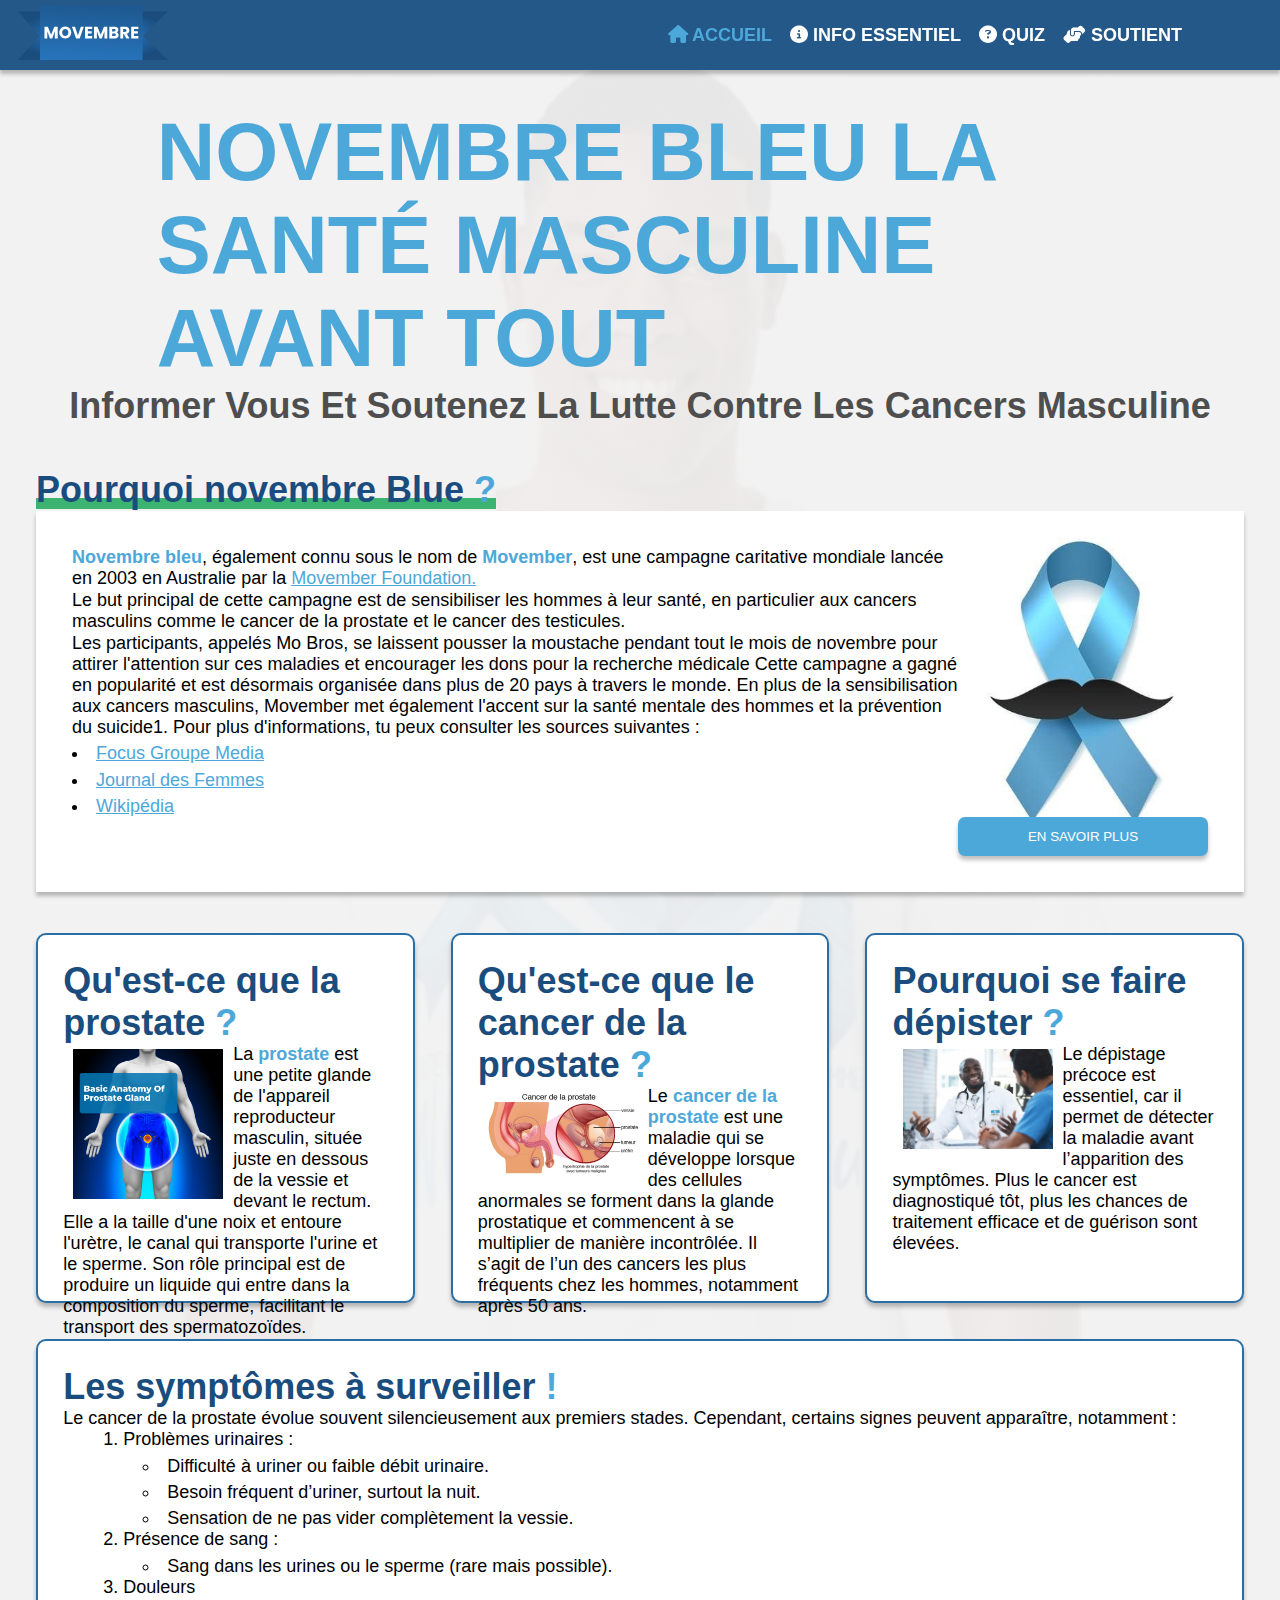
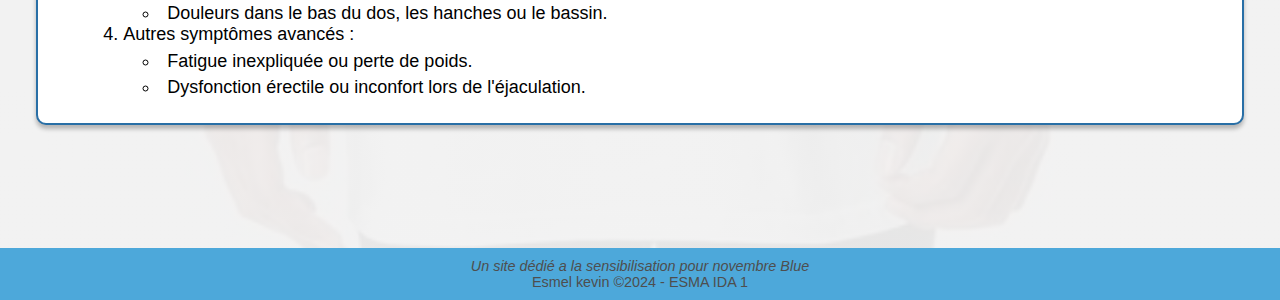
<file: index.html>
<!DOCTYPE html>
<html lang="fr">
<head>
    <meta charset="UTF-8">
    <meta name="viewport" content="width=device-width, initial-scale=1.0">
    <meta name="auto" content="Esmel kevin ">
    <link rel="stylesheet" href="scss/main.css">
    <link rel="shortcut icon" href="img/icon.svg" type="image/x-icon">
    <link rel="stylesheet" href="https://cdnjs.cloudflare.com/ajax/libs/font-awesome/6.5.0/css/all.min.css">

    <title>Movenbre</title>
</head>
<body>



    <header>
        <div class="logo">
            <a href="index.html"><img src="img/movembre logo.svg" alt="logo de movembre" title="logo de Movenbre" ></a>
        </div>

        <div class="sidbar">
            <!-- bouton pour ouvrir la sidebar -->
            <button id="menu-btn" onclick="toggleSidebar()">
              <img src="img/menu icon.png" alt="menu">
            </button>
          
            <!-- Sidebar -->
            <div class="sidebar" id="sideBar">
              <!-- bouton pour fermer la sidebar -->
              <button id="close-btn" onclick="toggleSidebar()">
                <img src="img/close icon.svg" alt="fermer le menu">
              </button>
              <a href="index.html" class="sidebar-links active">
                <i class="fas fa-home"></i> Accueil
              </a>
              <a href="info.html" class="sidebar-links">
                <i class="fas fa-info-circle"></i> Info Essentiel
              </a>
              <a href="quiz.html" class="sidebar-links">
                <i class="fas fa-question-circle"></i> Quiz
              </a>
              <a href="soutient.html" class="sidebar-links ">
                <i class="fas fa-hands-helping"></i> Soutient
              </a>
            </div>
          </div>
          
    </header>

    <main>
        <!-- titire et sous titre -->
        <div class="title">
        <h1 class="acceuiltilte">Novembre bleu</h1>
            <h2 class="none">la santé masculine avant tout</h2>
            <h3 class="sous-titre ">Informer vous et soutenez la lutte contre les cancers masculine</h3>
        </div>
        <!-- section presentation -->
         <div class="carte-presentation">
            <h3>Pourquoi novembre Blue <span>?</span></h3>
        <div class="carte-content">
            
            <p>
                <!-- TODO ajouter le lien de movembre fondation -->
                <span>Novembre bleu</span>, également connu sous le nom de <span>Movember</span>, est une campagne caritative mondiale lancée en 2003 en Australie par la <a href="https://ex.movember.com/fr/" target=”_blank”>Movember Foundation.</a>
            </p>
            <p>
                Le but principal de cette campagne est de sensibiliser les hommes à leur santé, en particulier aux cancers masculins comme le cancer de la prostate et le cancer des testicules.
            </p>
            <p>
                Les participants, appelés Mo Bros, se laissent pousser la moustache pendant tout le mois de novembre pour attirer l'attention sur ces maladies et encourager les dons pour la recherche médicale 
                    
                    Cette campagne a gagné en popularité et est désormais organisée dans plus de 20 pays à travers le monde. En plus de la sensibilisation aux cancers masculins, Movember met également l'accent sur la santé mentale des hommes et la prévention du suicide1.

                    Pour plus d'informations, tu peux consulter les sources suivantes :

                    <ul>
                        <li>
                            <a href="https://www.focusgroupemedia.com/novembre-bleu-origines-et-objectifs-focus-vous-dit-tout/?form=MG0AV3" target=”_blank”>
                            Focus Groupe Media
            
                                
                        </li>
                        <li>
                        </a>
                        <a href="https://sante.journaldesfemmes.fr/fiches-sante-du-quotidien/1706170-movember-2024-date-challenge-moustache-c-est-quoi/?form=MG0AV3" target=”_blank”>
                        Journal des Femmes
    
                       
                        </li>
                        <li>
                        </a>
                        <a href="https://fr.wikipedia.org/wiki/Movember?form=MG0AV3" target=”_blank”>
                        Wikipédia
                        </a>
                        </li>
                    </ul>
            </p>
            <a href="info.html"><button>EN SAVOIR PLUS</button></a>
            <img src="img/nov.jpeg" alt="novembre blue image" class="nov" style="display: none;">
        </div>
         </div>

            <div class="prostateCancer">
                <div class="concerCarte">
                    <div class="carte-presentation">
                        <h3>Qu'est-ce que la prostate <span>?</span></h3>
                <img class="img"src="img/prostat.png" alt="">

                    </div> 
                    <div class="carte-content">
                        
                        <p>
                            <!-- TODO ajouter le lien de movembre fondation -->
                            La <span>prostate</span> est une petite glande de l'appareil reproducteur masculin, située juste en dessous de la vessie et devant le rectum. Elle a la taille d'une noix et entoure l'urètre, le canal qui transporte l'urine et le sperme. Son rôle principal est de produire un liquide qui entre dans la composition du sperme, facilitant le transport des spermatozoïdes.
                        </p>
                    </div>
                </div>
               <div class="concerCarte">
                <div class="carte-presentation">
                    <h3>Qu'est-ce que le cancer de la prostate <span>?</span></h3>
                    <img class="img"src="img/prostat.jpg" alt="">
                </div> 
                <div class="carte-content">
                    
                    <p>
                        <!-- TODO ajouter le lien de movembre fondation -->
                        Le <span> cancer de la prostate</span> est une maladie qui se développe lorsque des cellules anormales se forment dans la glande prostatique et commencent à se multiplier de manière incontrôlée. Il s’agit de l’un des cancers les plus fréquents chez les hommes, notamment après 50 ans.
                    </p>
                </div>
               </div>
                <div class="concerCarte paticular">
                    <div class="carte-presentation">
                        <h3>Les symptômes à surveiller <span>!</span></h3>
                        <img class="alone"src="img/pas pissé.jpeg" alt="">
                    </div> 
                    <div class="carte-content">
                        
                        <p>
                            <!-- TODO ajouter le lien de movembre fondation -->
                            Le cancer de la prostate évolue souvent silencieusement aux premiers stades. Cependant, certains signes peuvent apparaître, notamment :
    
                            <ol>
                                <li>Problèmes urinaires :
                                    <ul>
                                        <li>Difficulté à uriner ou faible débit urinaire.
                                        </li>
                                        <li>Besoin fréquent d’uriner, surtout la nuit.
                                        </li>
                                        <li>Sensation de ne pas vider complètement la vessie.
                                        </li>
                                    </ul>
                                </li>
                                <li>Présence de sang :
                                    <ul>
                                        <li>Sang dans les urines ou le sperme (rare mais possible).
                                        </li>
                                    </ul>
                                </li>
                                <li>Douleurs 
                                    <ul>
                                        <li>Douleurs dans le bas du dos, les hanches ou le bassin.
                                        </li>
                                    </ul>
                                </li>
                                <li>Autres symptômes avancés :
                                    <ul>
                                        <li>Fatigue inexpliquée ou perte de poids.
                                        </li>
                                        <li>Dysfonction érectile ou inconfort lors de l'éjaculation.
                                        </li>
                                    </ul>
                                </li>
                                
                            </ol>
                        </p>
                    </div>
                </div>
                <div class="concerCarte">
                    <div class="carte-presentation">
                        <h3>Pourquoi se faire dépister 
                            <span>?</span></h3>
                            <img class="img" src="img/medecin.jpg" alt="">
                    </div> 
                    <div class="carte-content">
                        
                        <p>
                            Le dépistage précoce est essentiel, car il permet de détecter la maladie avant l’apparition des symptômes. Plus le cancer est diagnostiqué tôt, plus les chances de traitement efficace et de guérison sont élevées.
                        </p>
                    </div>
                </div>
            </div>

    </main>

    <footer>
        <p>
            <i>
                Un site dédié a la sensibilisation pour novembre Blue
            </i>
        </p>
        <p>
            Esmel kevin &copy;2024 - ESMA IDA 1
        </p>
    </footer>
<script src="script.js"></script>
</body>
</html>
</file>
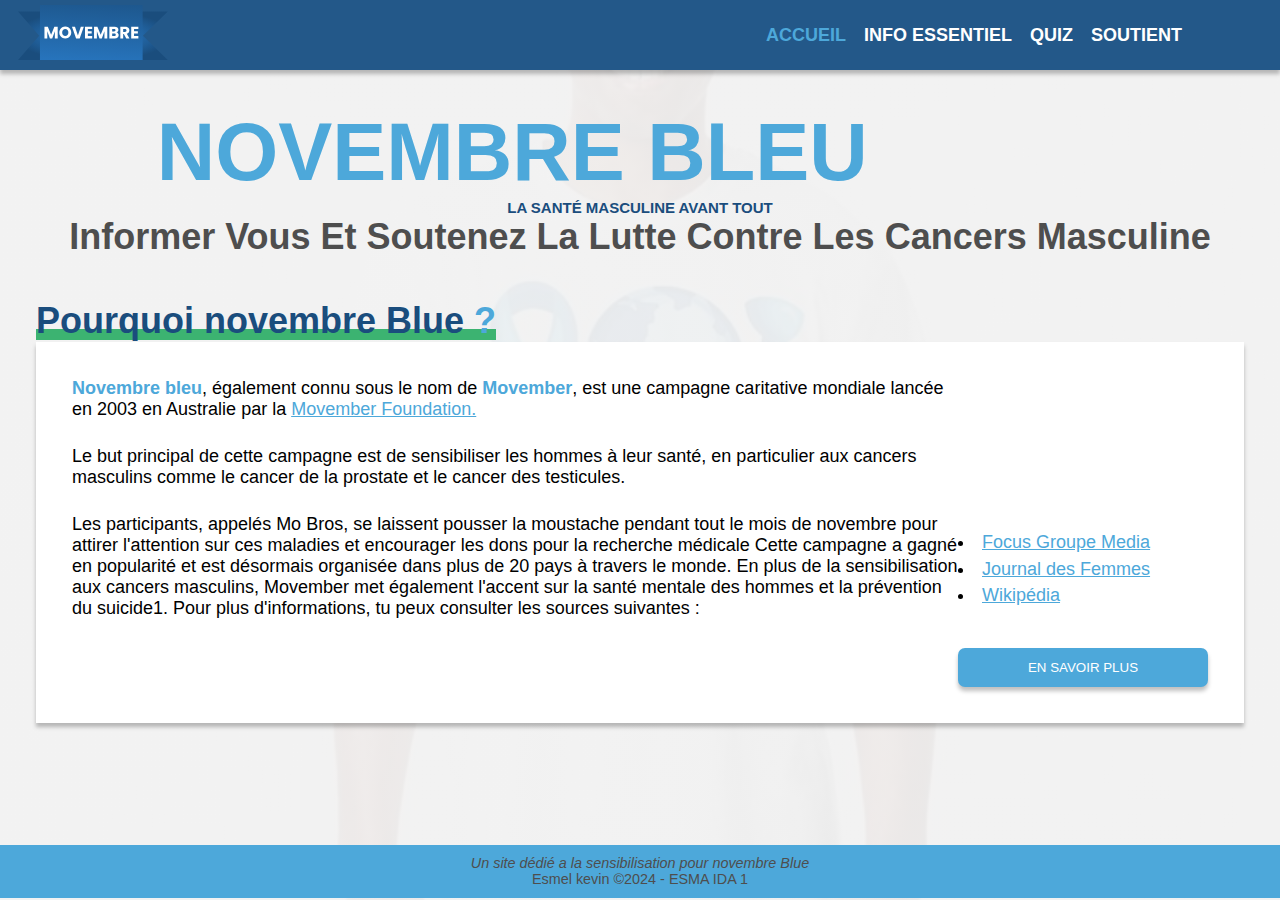
<file: Acceuil.html>
<!DOCTYPE html>
<html lang="fr">
<head>
    <meta charset="UTF-8">
    <meta name="viewport" content="width=device-width, initial-scale=1.0">
    <meta name="auto" content="Esmel kevin ">
    <link rel="stylesheet" href="scss/main.css">
    <link rel="shortcut icon" href="img/icon.svg" type="image/x-icon">
    <title>Movenbre</title>
</head>
<body>
    <header>
        <div class="logo">
            <a href="Acceuil.html"><img src="img/movembre logo.svg" alt="logo de movembre" title="logo de Movenbre" ></a>
        </div>

        <div class="sidbar">
            <!-- bouton pour ouvrir la sidebar -->
             <button id="menu-btn" onclick="toggleSidebar()"><img src="img/menu icon.png" alt="menu"></button>
             <!-- Sidebar -->
              <div class="sidebar" id="sideBar">
                <!-- bouton pour fermer la sidebar -->
                 <button id="close-btn" onclick="toggleSidebar()"><img src="img/close icon.svg" alt="fermer le menu"></button>
                 <a href="Acceuil.html" class="sidebar-links active" >accueil</a>
                 <a href="info.html" class="sidebar-links">info essentiel</a>
                 <a href="quiz.html" class="sidebar-links">quiz</a>
                 <a href="soutient.html" class="sidebar-links">soutient</a>

              </div>
        </div>
    </header>

    <main>
        <!-- titire et sous titre -->
        <div class="title">
        <h1>Novembre bleu</h1>
            <h2>la santé masculine avant tout</h2>
            <h3>Informer vous et soutenez la lutte contre les cancers masculine</h3>
        </div>
        <!-- section presentation -->
         <div class="carte-presentation">
            <h3>Pourquoi novembre Blue <span>?</span></h3>
        <div class="carte-content">
            <p>
                <!-- TODO ajouter le lien de movembre fondation -->
                <span>Novembre bleu</span>, également connu sous le nom de <span>Movember</span>, est une campagne caritative mondiale lancée en 2003 en Australie par la <a href="https://ex.movember.com/fr/" target=”_blank”>Movember Foundation.</a>
            </p>
            <p>
                Le but principal de cette campagne est de sensibiliser les hommes à leur santé, en particulier aux cancers masculins comme le cancer de la prostate et le cancer des testicules.
            </p>
            <p>
                Les participants, appelés Mo Bros, se laissent pousser la moustache pendant tout le mois de novembre pour attirer l'attention sur ces maladies et encourager les dons pour la recherche médicale 
                    
                    Cette campagne a gagné en popularité et est désormais organisée dans plus de 20 pays à travers le monde. En plus de la sensibilisation aux cancers masculins, Movember met également l'accent sur la santé mentale des hommes et la prévention du suicide1.

                    Pour plus d'informations, tu peux consulter les sources suivantes :

                    <ul>
                        <li>
                            <a href="https://www.focusgroupemedia.com/novembre-bleu-origines-et-objectifs-focus-vous-dit-tout/?form=MG0AV3" target=”_blank”>
                            Focus Groupe Media
            
                                
                        </li>
                        <li>
                        </a>
                        <a href="https://sante.journaldesfemmes.fr/fiches-sante-du-quotidien/1706170-movember-2024-date-challenge-moustache-c-est-quoi/?form=MG0AV3" target=”_blank”>
                        Journal des Femmes
    
                       
                        </li>
                        <li>
                        </a>
                        <a href="https://fr.wikipedia.org/wiki/Movember?form=MG0AV3" target=”_blank”>
                        Wikipédia
                        </a>
                        </li>
                    </ul>
            </p>
            <a href="info.html"><button>EN SAVOIR PLUS</button></a>
        </div>
         </div>

    </main>

    <footer>
        <p>
            <i>
                Un site dédié a la sensibilisation pour novembre Blue
            </i>
        </p>
        <p>
            Esmel kevin &copy;2024 - ESMA IDA 1
        </p>
    </footer>
<script src="script.js"></script>
</body>
</html>
</file>
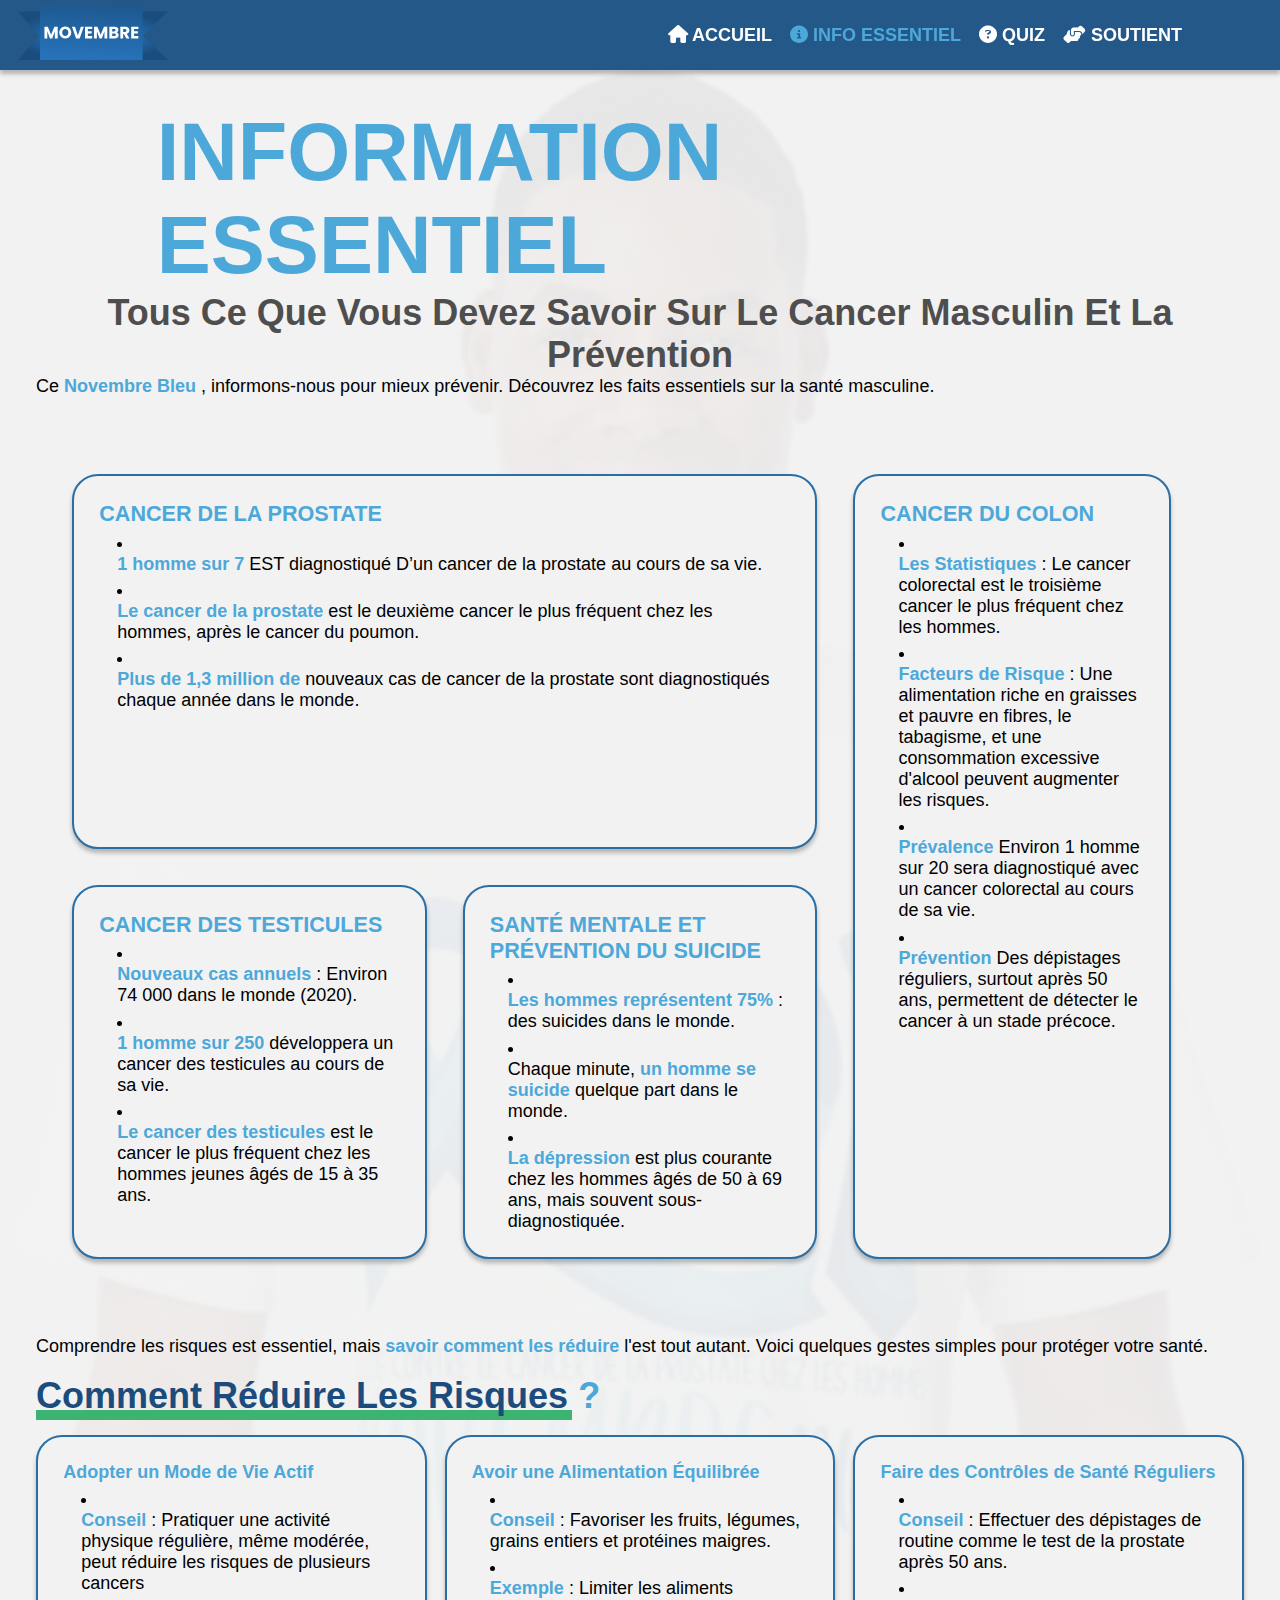
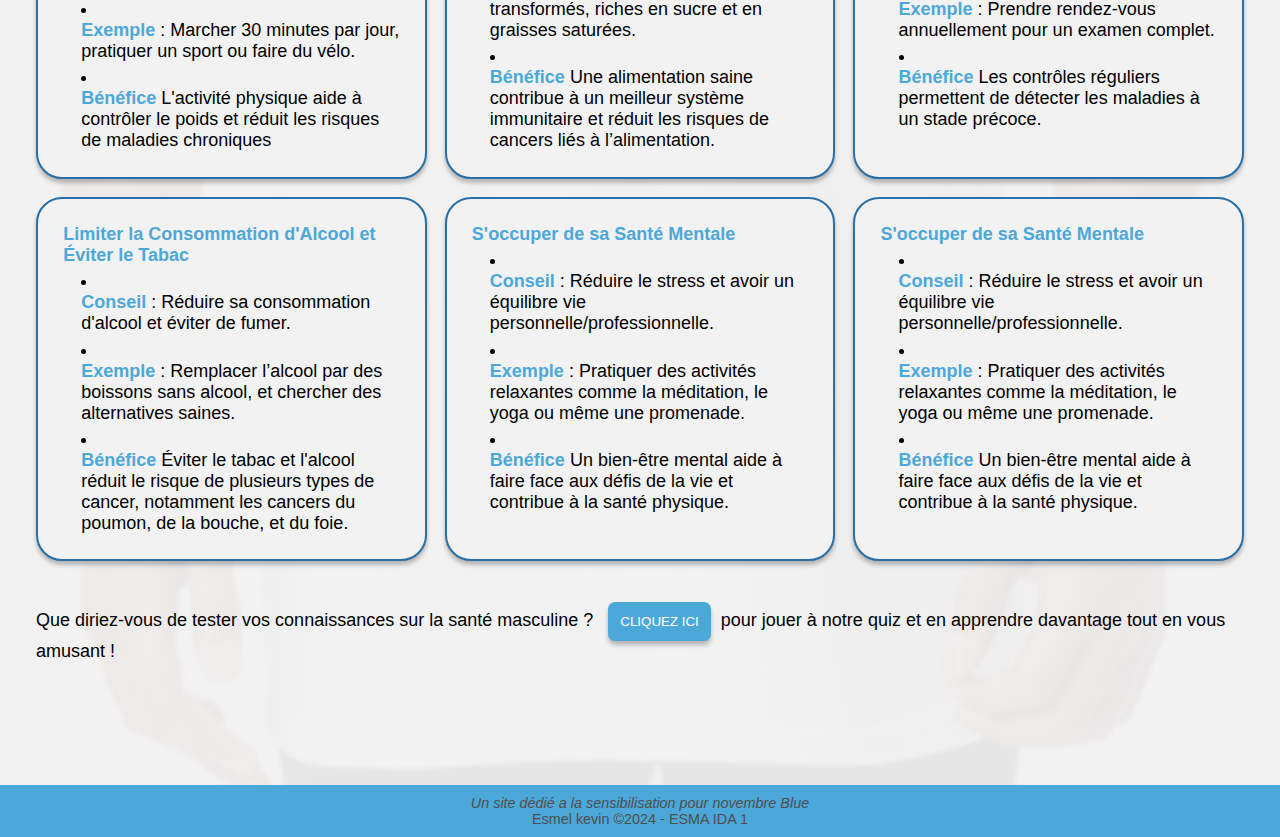
<file: info.html>
<!DOCTYPE html>
<html lang="fr">
<head>
    <meta charset="UTF-8">
    <meta name="viewport" content="width=device-width, initial-scale=1.0">
    <meta name="auto" content="Esmel kevin ">
    <link rel="stylesheet" href="scss/main.css">
    <link rel="shortcut icon" href="img/icon.svg" type="image/x-icon">
    <link rel="stylesheet" href="https://cdnjs.cloudflare.com/ajax/libs/font-awesome/6.5.0/css/all.min.css">

    <title>Movenbre</title>
</head>
<body>
    <header>
        <div class="logo">
            <a href="index.html"><img src="img/movembre logo.svg" alt="logo de movembre" title="logo de Movenbre" ></a>
        </div>

        <div class="sidbar">
            <!-- bouton pour ouvrir la sidebar -->
            <button id="menu-btn" onclick="toggleSidebar()">
              <img src="img/menu icon.png" alt="menu">
            </button>
          
            <!-- Sidebar -->
            <div class="sidebar" id="sideBar">
              <!-- bouton pour fermer la sidebar -->
              <button id="close-btn" onclick="toggleSidebar()">
                <img src="img/close icon.svg" alt="fermer le menu">
              </button>
              <a href="index.html" class="sidebar-links">
                <i class="fas fa-home"></i> Accueil
              </a>
              <a href="info.html" class="sidebar-links active">
                <i class="fas fa-info-circle"></i> Info Essentiel
              </a>
              <a href="quiz.html" class="sidebar-links">
                <i class="fas fa-question-circle"></i> Quiz
              </a>
              <a href="soutient.html" class="sidebar-links ">
                <i class="fas fa-hands-helping"></i> Soutient
              </a>
            </div>
          </div>
          
    </header>

    <main>
        <div class="title">
            <h1> information essentiel</h1>
                <h3 class="sous-titre ">tous ce que vous devez savoir sur  le cancer masculin et la prévention</h3>
            </div>

            <div class="intro">
                <p>
                    Ce <span>
                        Novembre Bleu
                    </span>, informons-nous pour mieux prévenir. Découvrez les faits essentiels sur la santé masculine.
                </p>
            </div>
            <div class="grid">
                <article class="catre prostate">
                    <h2 >
                        Cancer de la prostate
                    </h2>
                    <ul>
                        <li>
                            <p>
                                <span>1 homme sur 7</span> EST diagnostiqué  D’un cancer de la prostate au cours de sa vie.
                            </p>
                        </li>
                        <li>
                            <p>
                                <span>Le cancer de la prostate  </span>
                                 est le deuxième cancer le plus fréquent chez les hommes, après le cancer du poumon.
                            </p>
                        </li>
                        <li>
                            <p>
                                <span>  Plus de 1,3 million de </span>
                               nouveaux cas de cancer de la prostate sont diagnostiqués chaque année dans le monde.
                            </p>
                        </li>
                    </ul>
                </article>
                <article class="catre ">
                    <h2 >
                        Cancer des testicules
                     </h2>
                    <ul>
                        <li>
                            <p>
                                <span>Nouveaux cas annuels</span> : Environ 74 000 dans le monde (2020).
                            </p>
                        </li>
                        <li>
                            <p>
                                <span>1 homme sur 250 </span>
                                développera un cancer des testicules au cours de sa vie.
                            </p>
                        </li>
                        <li>
                            <p>
                                <span>  Le cancer des testicules </span>
                                est le cancer le plus fréquent chez les hommes jeunes âgés de 15 à 35 ans.
                            </p>
                        </li>
                    </ul>
                </article>
                <article class="catre">
                    <h2 >
                        Santé mentale et prévention du suicide
                     </h2>
                    <ul>
                        <li>
                            <p>
                                <span>Les hommes représentent 75%</span> : des suicides dans le monde.
                            </p>
                        </li>
                        <li>
                            <p>
                                Chaque minute, <span>un homme se suicide</span> quelque part dans le monde.
                            </p>
                        </li>
                        <li>
                            <p>
                                <span>  La dépression </span>
                                est plus courante chez les hommes âgés de 50 à 69 ans, mais souvent sous-diagnostiquée.
                            </p>
                        </li>
                    </ul>
                </article>
                <article class="catre testicules">
                    <h2 >
                        Cancer du Colon
                     </h2>
                    <ul>
                        <li>
                            <p>
                                <span>Les Statistiques </span> : Le cancer colorectal est le troisième cancer le plus fréquent chez les hommes.
                            </p>
                        </li>
                        <li>
                            <p>
                                <span>Facteurs de Risque </span>: Une alimentation riche en graisses et pauvre en fibres, le tabagisme, et une consommation excessive d'alcool peuvent augmenter les risques.

                            </p>
                        </li>
                        <li>
                            <p>
                                <span>  Prévalence  </span>
                                Environ 1 homme sur 20 sera diagnostiqué avec un cancer colorectal au cours de sa vie.
                            </p>
                        </li>
                        <li>
                            <p>
                                <span>  Prévention   </span>
                                Des dépistages réguliers, surtout après 50 ans, permettent de détecter le cancer à un stade précoce.
                            </p>
                        </li>
                    </ul>
                </article>
            </div>

            <section>
                <p>
                    Comprendre les risques est essentiel, mais <span>savoir comment les réduire</span> l'est tout autant. Voici quelques gestes simples pour protéger votre santé.
                </p>
                    <h3>Comment Réduire Les Risques <span>?</span></h3>
                <div class="risque">
                    <article class="catre actif">
                        <h4 >
                            Adopter un Mode de Vie Actif
                         </h4>
                        <ul>
                            <li>
                                <p>
                                    <span class="conseil">Conseil  </span> : Pratiquer une activité physique régulière, même modérée, peut réduire les risques de plusieurs cancers
                                </p>
                            </li>
                            <li>
                                <p>
                                    <span class="exemple">Exemple  </span>:  Marcher 30 minutes par jour, pratiquer un sport ou faire du vélo.
    
                                </p>
                            </li>
                            <li>
                                <p>
                                    <span class="benefice">Bénéfice   </span>
                                    L'activité physique aide à contrôler le poids et réduit les risques de maladies chroniques
                                </p>
                            </li>
                        </ul>
                    </article>
                    <article class="catre long1">
                        <h4 >
                            Avoir une Alimentation Équilibrée
                         </h4>
                        <ul>
                            <li>
                                <p>
                                    <span class="conseil">Conseil  </span> : Favoriser les fruits, légumes, grains entiers et protéines maigres.
                                </p>
                            </li>
                            <li>
                                <p>
                                    <span class="exemple">Exemple   </span>: Limiter les aliments transformés, riches en sucre et en graisses saturées.
    
                                </p>
                            </li>
                            <li>
                                <p>
                                    <span class="benefice">Bénéfice   </span>
                                    Une alimentation saine contribue à un meilleur système immunitaire et réduit les risques de cancers liés à l’alimentation.
                                </p>
                            </li>
                        </ul>
                    </article>
                    <article class="catre long2">
                        <h4 >
                            Faire des Contrôles de Santé Réguliers
                         </h4>
                        <ul>
                            <li>
                                <p>
                                    <span class="conseil">Conseil  </span> : Effectuer des dépistages de routine comme le test de la prostate après 50 ans.
                                </p>
                            </li>
                            <li>
                                <p>
                                    <span class="exemple">Exemple   </span>: Prendre rendez-vous annuellement pour un examen complet.
    
                                </p>
                            </li>
                            <li>
                                <p>
                                    <span class="benefice">Bénéfice   </span>
                                    Les contrôles réguliers permettent de détecter les maladies à un stade précoce.
                                </p>
                            </li>
                        </ul>
                    </article>
                    <article class="catre vertical1">
                        <h4 >
                            Limiter la Consommation d'Alcool et Éviter le Tabac
                         </h4>
                        <ul>
                            <li>
                                <p>
                                    <span class="conseil">Conseil  </span> : Réduire sa consommation d'alcool et éviter de fumer.
                                </p>
                            </li>
                            <li>
                                <p>
                                    <span class="exemple">Exemple   </span>: Remplacer l’alcool par des boissons sans alcool, et chercher des alternatives saines.
    
                                </p>
                            </li>
                            <li>
                                <p>
                                    <span class="benefice">Bénéfice   </span>
                                    Éviter le tabac et l'alcool réduit le risque de plusieurs types de cancer, notamment les cancers du poumon, de la bouche, et du foie.
                                </p>
                            </li>
                        </ul>
                    </article>
                    <article class="catre  vertical2">
                        <h4 >
                            S'occuper de sa Santé Mentale
                         </h4>
                        <ul>
                            <li>
                                <p>
                                    <span class="conseil">Conseil  </span> : Réduire le stress et avoir un équilibre vie personnelle/professionnelle.
                                </p>
                            </li>
                            <li>
                                <p>
                                    <span class="exemple">Exemple   </span>: Pratiquer des activités relaxantes comme la méditation, le yoga ou même une promenade.
    
                                </p>
                            </li>
                            <li>
                                <p>
                                    <span class="benefice">Bénéfice   </span>
                                    Un bien-être mental aide à faire face aux défis de la vie et contribue à la santé physique.
                                </p>
                            </li>
                        </ul>
                    </article>
                    <article class="catre last">
                        <h4 >
                            S'occuper de sa Santé Mentale
                         </h4>
                        <ul>
                            <li>
                                <p>
                                    <span class="conseil">Conseil  </span> : Réduire le stress et avoir un équilibre vie personnelle/professionnelle.
                                </p>
                            </li>
                            <li>
                                <p>
                                    <span class="exemple">Exemple   </span>: Pratiquer des activités relaxantes comme la méditation, le yoga ou même une promenade.
    
                                </p>
                            </li>
                            <li>
                                <p>
                                    <span class="benefice">Bénéfice   </span>
                                    Un bien-être mental aide à faire face aux défis de la vie et contribue à la santé physique.
                                </p>
                            </li>
                        </ul>
                    </article>

                </div>
                </div>
            </section>

            <p>
                Que diriez-vous de tester vos connaissances sur la santé masculine ? <a href="quiz.html"><button>Cliquez ici</button></a>pour jouer à notre quiz et en apprendre davantage tout en vous amusant !
            </p>
    </main>

    <footer>
        <p>
            <i>
                Un site dédié a la sensibilisation pour novembre Blue
            </i>
        </p>
        <p>
            Esmel kevin &copy;2024 - ESMA IDA 1
        </p>
    </footer>
<script src="script.js"></script>
</body>
</html>
</file>
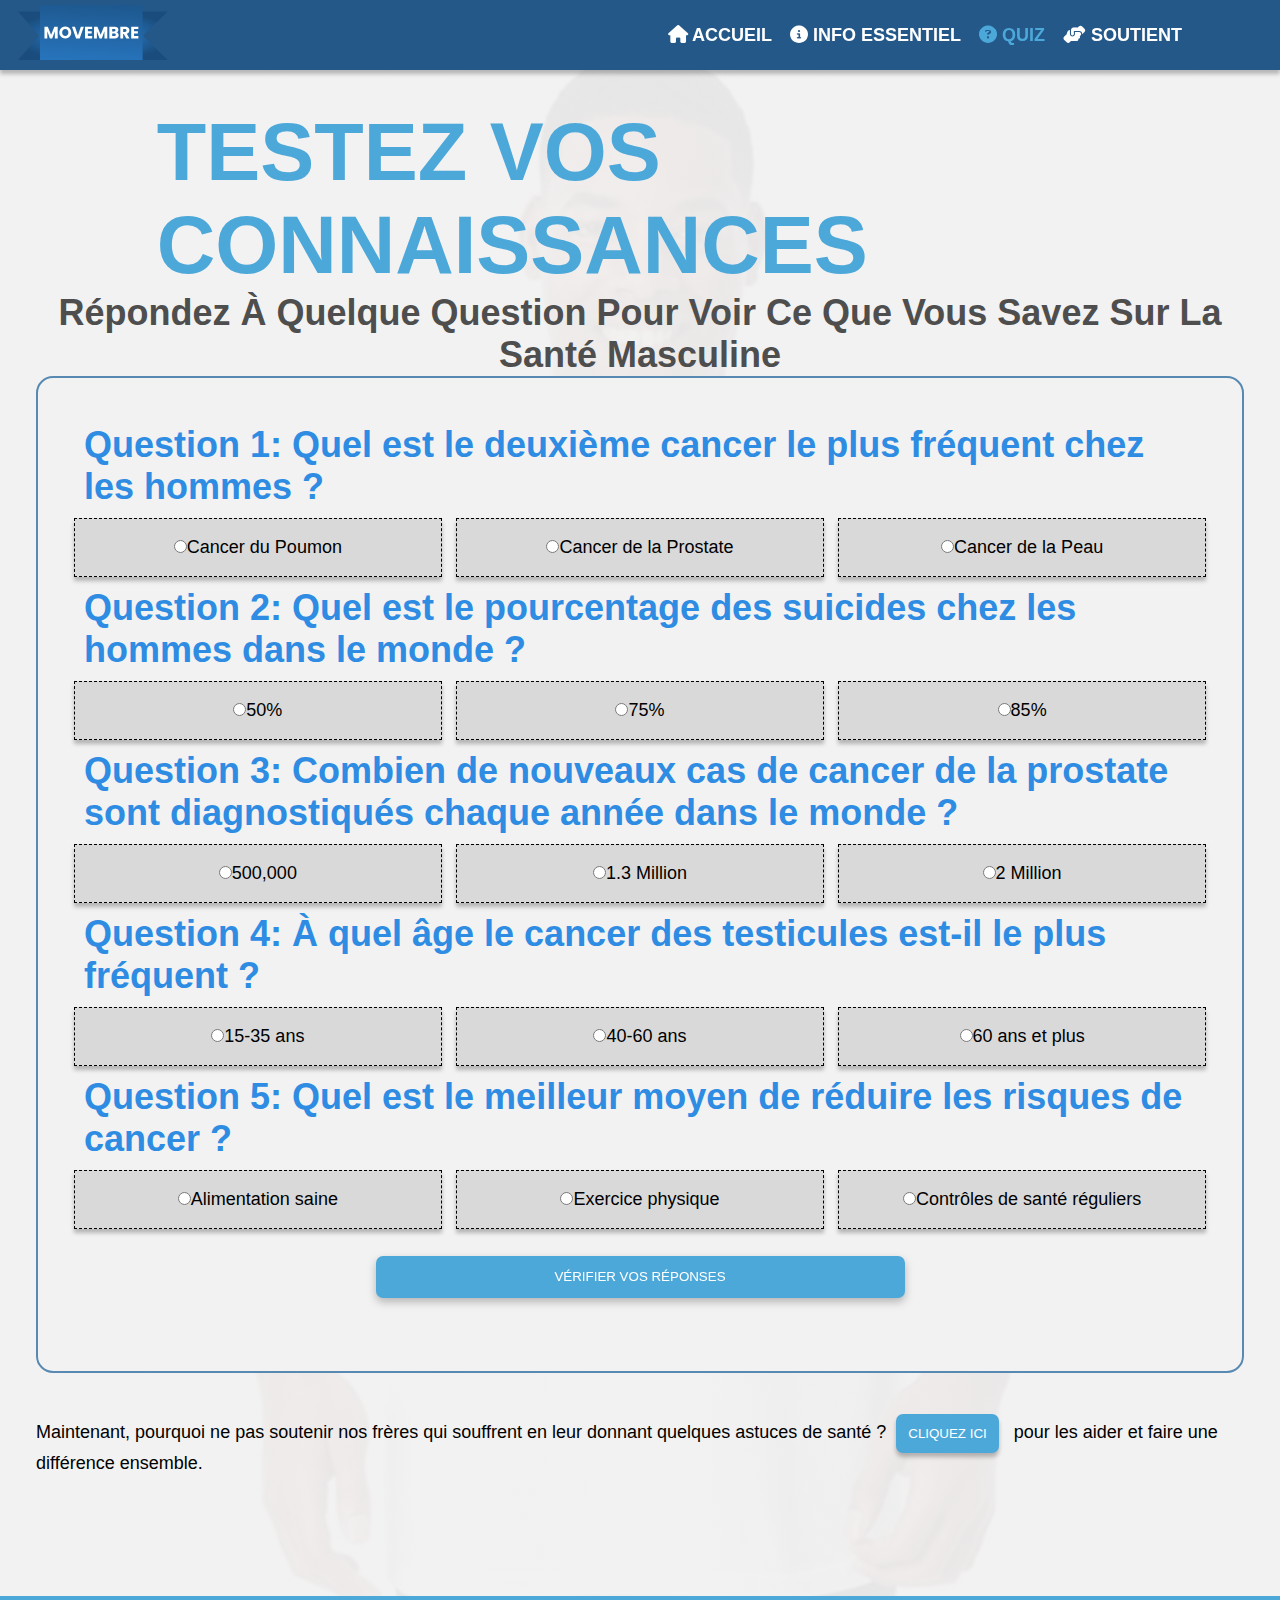
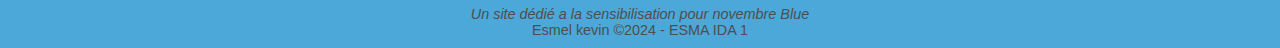
<file: quiz.html>
<!DOCTYPE html>
<html lang="fr">
<head>
    <meta charset="UTF-8">
    <meta name="viewport" content="width=device-width, initial-scale=1.0">
    <meta name="auto" content="Esmel kevin ">
    <link rel="stylesheet" href="scss/main.css">
    <link rel="shortcut icon" href="img/icon.svg" type="image/x-icon">
    <link rel="stylesheet" href="https://cdnjs.cloudflare.com/ajax/libs/font-awesome/6.5.0/css/all.min.css">

    <title>Movenbre</title>
</head>
<body >
    <header>
        <div class="logo">
            <a href="index.html"><img src="img/movembre logo.svg" alt="logo de movembre" title="logo de Movenbre" ></a>
        </div>

        <div class="sidbar">
            <!-- bouton pour ouvrir la sidebar -->
            <button id="menu-btn" onclick="toggleSidebar()">
              <img src="img/menu icon.png" alt="menu">
            </button>
          
            <!-- Sidebar -->
            <div class="sidebar" id="sideBar">
              <!-- bouton pour fermer la sidebar -->
              <button id="close-btn" onclick="toggleSidebar()">
                <img src="img/close icon.svg" alt="fermer le menu">
              </button>
              <a href="index.html" class="sidebar-links">
                <i class="fas fa-home"></i> Accueil
              </a>
              <a href="info.html" class="sidebar-links">
                <i class="fas fa-info-circle"></i> Info Essentiel
              </a>
              <a href="quiz.html" class="sidebar-links active">
                <i class="fas fa-question-circle"></i> Quiz
              </a>
              <a href="soutient.html" class="sidebar-links ">
                <i class="fas fa-hands-helping"></i> Soutient
              </a>
            </div>
          </div>
          
    </header>

    <main class="quiz">
        <div class="title">
            <h1>testez vos connaissances</h1>
                <h3>répondez à quelque question pour voir ce que vous savez sur la santé masculine</h3>
            </div>
        <div class="quiz-card">
            <div id="quiz">
            <!-- Les questions et options seront ajoutées ici via JavaScript -->
            </div>
            <button class="btn-verify" onclick="verifierReponses()">Vérifier Vos Réponses</button>
            <p id="result" style="text-align: center; margin-top: 10px;"></p>
        </div>

        <p>
            Maintenant, pourquoi ne pas soutenir nos frères qui souffrent en leur donnant quelques astuces de santé ?<a href="soutient.html"><button>Cliquez ici</button></a> pour les aider et faire une différence ensemble.    </p>
</main>


    <footer>
        <p>
            <i>
                Un site dédié a la sensibilisation pour novembre Blue
            </i>
        </p>
        <p>
            Esmel kevin &copy;2024 - ESMA IDA 1
        </p>
    </footer>
<script src="script.js"></script>
<script src="quiz.js"></script>
</body>
</html>
</file>
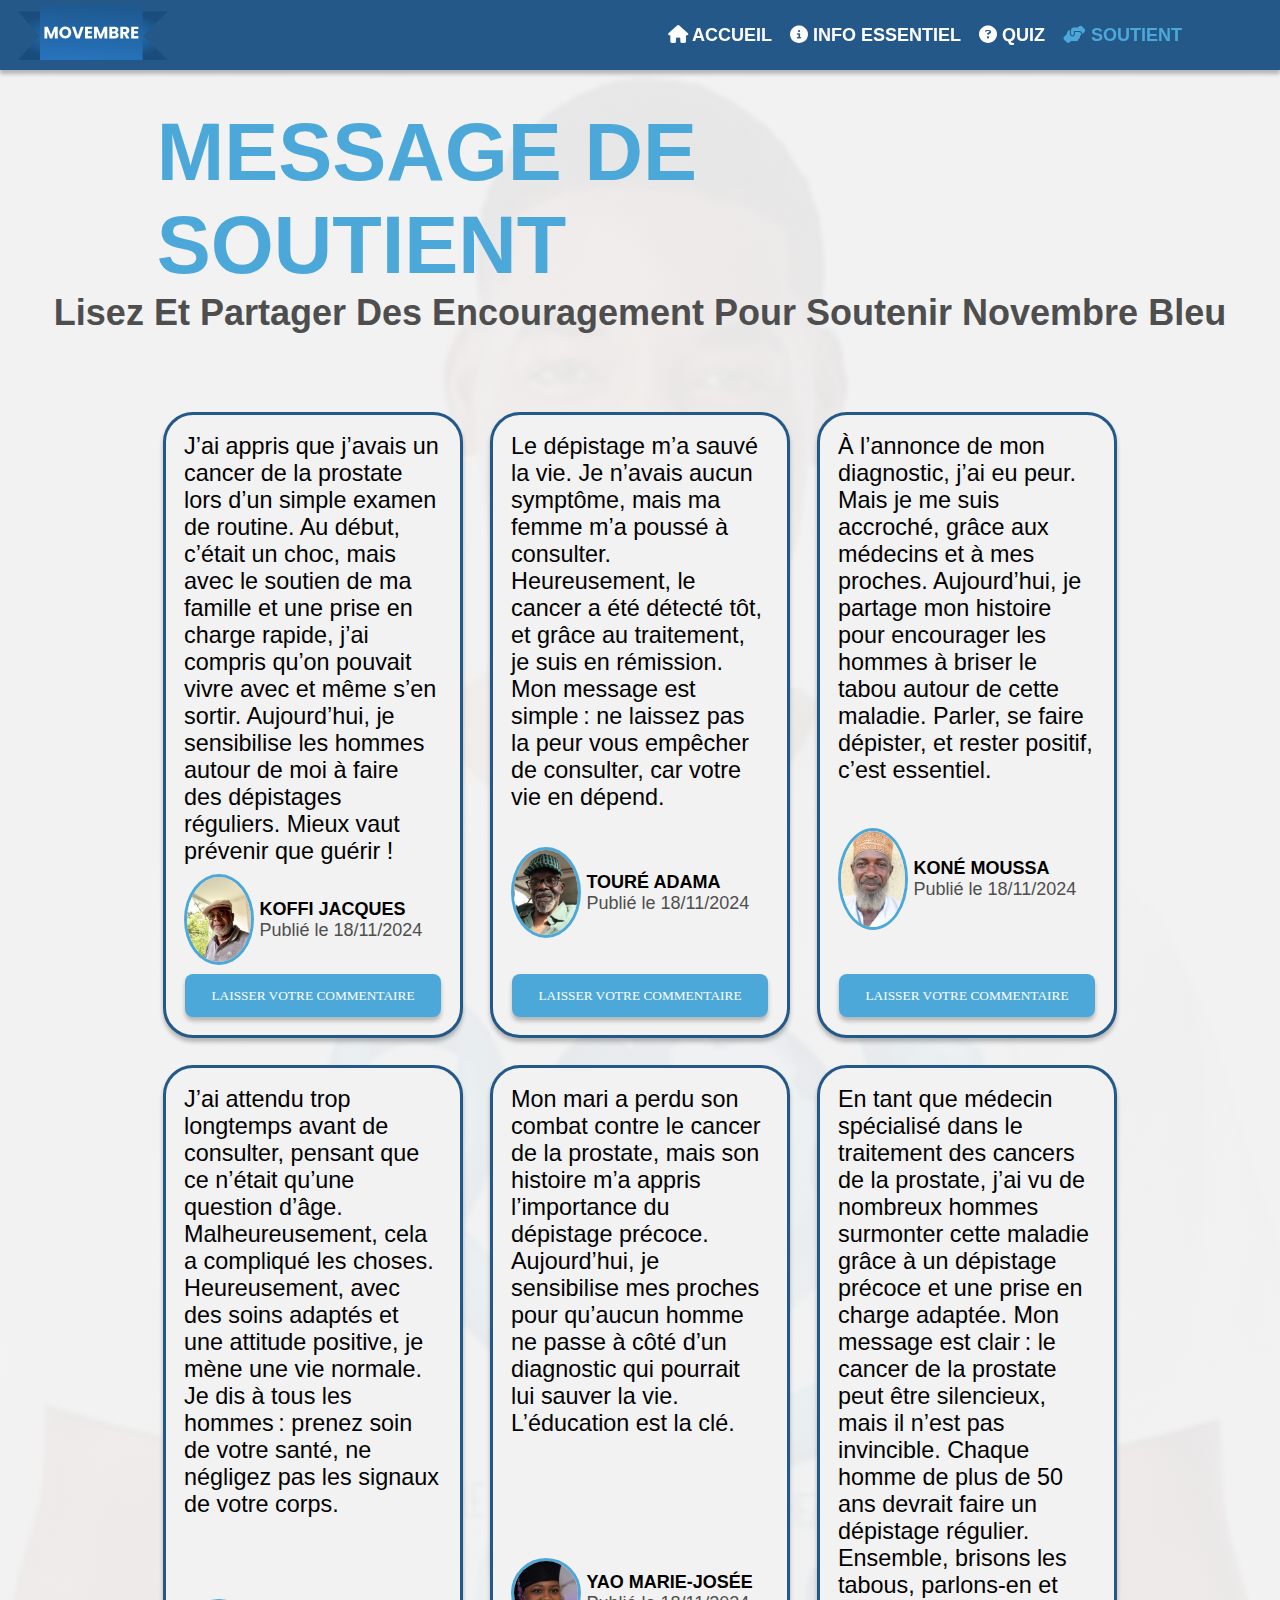
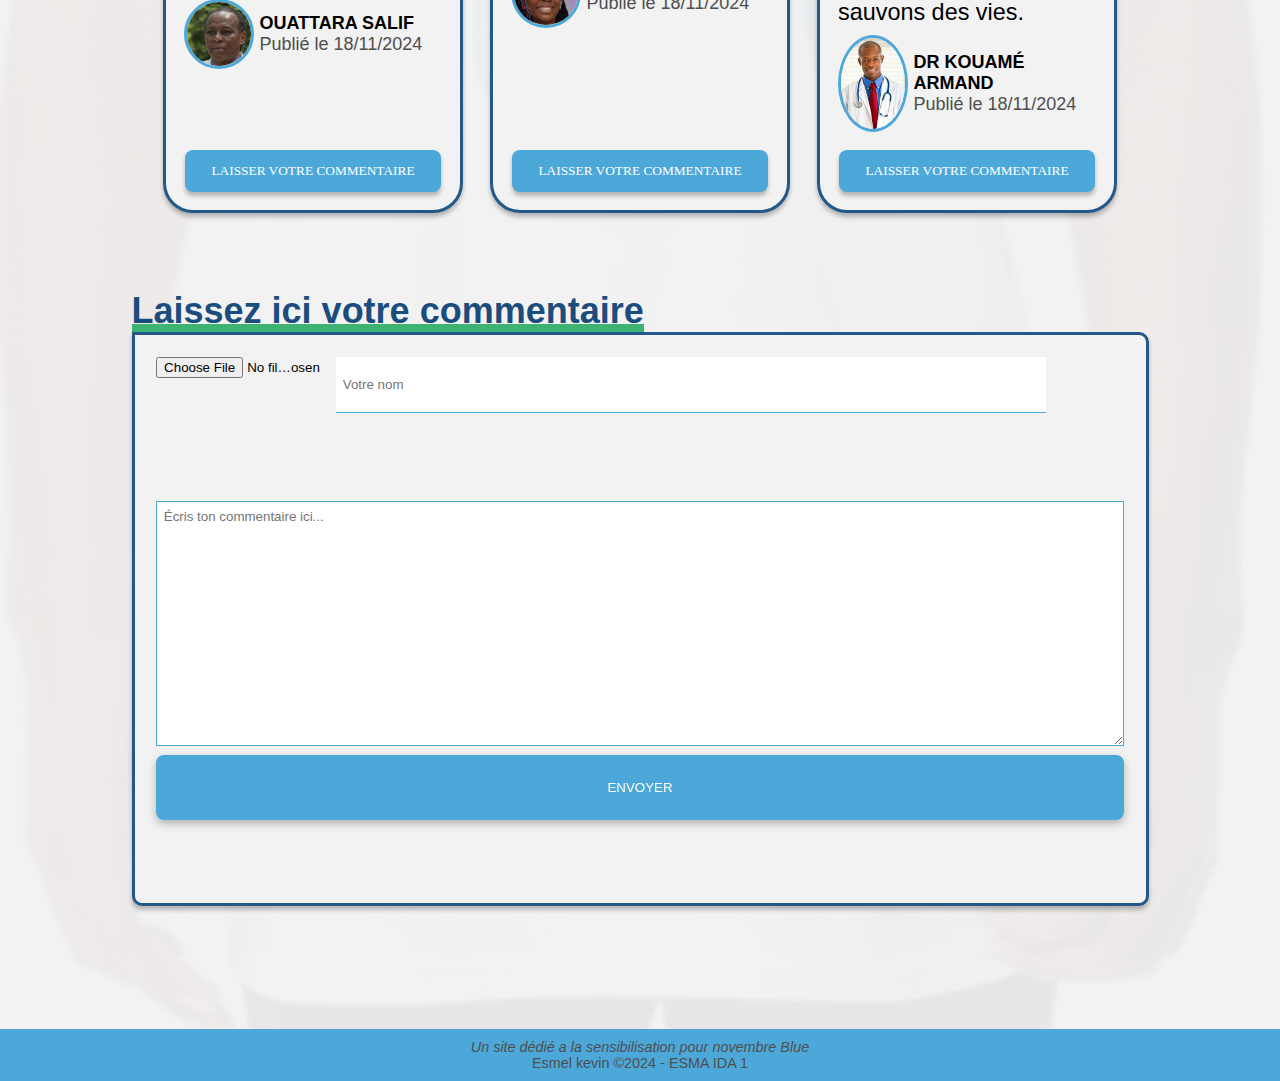
<file: soutient.html>
<!DOCTYPE html>
<html lang="fr">
<head>
    <meta charset="UTF-8">
    <meta name="viewport" content="width=device-width, initial-scale=1.0">
    <meta name="auto" content="Esmel kevin ">
    <link rel="stylesheet" href="scss/main.css">
    <link rel="shortcut icon" href="img/icon.svg" type="image/x-icon">
    <link rel="stylesheet" href="https://cdnjs.cloudflare.com/ajax/libs/font-awesome/6.5.0/css/all.min.css">

    <title>Movenbre</title>
</head>
<body >
    <header>
        <div class="logo">
            <a href="index.html"><img src="img/movembre logo.svg" alt="logo de movembre" title="logo de Movenbre" ></a>
        </div>

        <div class="sidbar">
  <!-- bouton pour ouvrir la sidebar -->
  <button id="menu-btn" onclick="toggleSidebar()">
    <img src="img/menu icon.png" alt="menu">
  </button>

  <!-- Sidebar -->
  <div class="sidebar" id="sideBar">
    <!-- bouton pour fermer la sidebar -->
    <button id="close-btn" onclick="toggleSidebar()">
      <img src="img/close icon.svg" alt="fermer le menu">
    </button>
    <a href="index.html" class="sidebar-links">
      <i class="fas fa-home"></i> Accueil
    </a>
    <a href="info.html" class="sidebar-links">
      <i class="fas fa-info-circle"></i> Info Essentiel
    </a>
    <a href="quiz.html" class="sidebar-links">
      <i class="fas fa-question-circle"></i> Quiz
    </a>
    <a href="soutient.html" class="sidebar-links active">
      <i class="fas fa-hands-helping"></i> Soutient
    </a>
  </div>
</div>
    </header>

    <main class="soutient">
        <div class="title">
            <h1>message de soutient</h1>
                <h3>lisez et partager des encouragement pour soutenir novembre bleu</h3>
        </div>

        <!-- dive pour afficher les commentaire -->
         <div class="comments-container">
            <!-- commentaires par defaut -->
            <div class="commentCarte">
                <p class="message">
                    J’ai appris que j’avais un cancer de la prostate lors d’un simple examen de routine. Au début, c’était un choc, mais avec le soutien de ma famille et une prise en charge rapide, j’ai compris qu’on pouvait vivre avec et même s’en sortir. Aujourd’hui, je sensibilise les hommes autour de moi à faire des dépistages réguliers. Mieux vaut prévenir que guérir !
                </p>
                <div class="person">
                    <img src="img/person/Koffi Jacques.jpeg" alt="okoue">
                   <div> <strong>Koffi Jacques</strong>
                    <p class="date">18/11/2024</p></div>
                </div>
 <a href="#commentForm">
                 <button>laisser votre commentaire</button>

                </a>            </div>
            <div class="commentCarte">
                <p class="message">
                    Le dépistage m’a sauvé la vie. Je n’avais aucun symptôme, mais ma femme m’a poussé à consulter. Heureusement, le cancer a été détecté tôt, et grâce au traitement, je suis en rémission. Mon message est simple : ne laissez pas la peur vous empêcher de consulter, car votre vie en dépend.
                </p>
                <div class="person">
                    <img src="img/person/Touré Adama.jpeg" alt="Sophie">
                   <div> <strong>Touré Adama</strong>
                    <p class="date">18/11/2024</p></div>
                </div>
 <a href="#commentForm">
                 <button>laisser votre commentaire</button>

                </a>            </div>
            <div class="commentCarte">
                <p class="message">
                    À l’annonce de mon diagnostic, j’ai eu peur. Mais je me suis accroché, grâce aux médecins et à mes proches. Aujourd’hui, je partage mon histoire pour encourager les hommes à briser le tabou autour de cette maladie. Parler, se faire dépister, et rester positif, c’est essentiel.
                </p>
                <div class="person">
                    <img src="img/person/Koné Moussa.jpeg" alt="Sophie">
                   <div> <strong>Koné Moussa</strong>
                    <p class="date">18/11/2024</p></div>
                </div>
 <a href="#commentForm">
                 <button>laisser votre commentaire</button>

                </a>            </div>
                <div class="commentCarte">
                    <p class="message">
                    J’ai attendu trop longtemps avant de consulter, pensant que ce n’était qu’une question d’âge. Malheureusement, cela a compliqué les choses. Heureusement, avec des soins adaptés et une attitude positive, je mène une vie normale. Je dis à tous les hommes : prenez soin de votre santé, ne négligez pas les signaux de votre corps. 
                </p>
                <div class="person">
                    <img src="img/person/Ouattara Salif.jpeg" alt="Sophie">
                   <div> <strong>Ouattara Salif</strong>
                    <p class="date">18/11/2024</p></div>
                </div>
 <a href="#commentForm">
                 <button>laisser votre commentaire</button>

                </a>            </div>
                <div class="commentCarte">
                    <p class="message">
                        Mon mari a perdu son combat contre le cancer de la prostate, mais son histoire m’a appris l’importance du dépistage précoce. Aujourd’hui, je sensibilise mes proches pour qu’aucun homme ne passe à côté d’un diagnostic qui pourrait lui sauver la vie. L’éducation est la clé.
                    </p>
                    <div class="person">
                        <img src="img/person/Yao Marie-Josée.jpeg" alt="Sophie">
                       <div> <strong>Yao Marie-Josée</strong>
                        <p class="date">18/11/2024</p></div>
                    </div>
     <a href="#commentForm">
                     <button>laisser votre commentaire</button>
    
                    </a>            </div>
            <div class="commentCarte">
                <p class="message">
                    En tant que médecin spécialisé dans le traitement des cancers de la prostate, j’ai vu de nombreux hommes surmonter cette maladie grâce à un dépistage précoce et une prise en charge adaptée. Mon message est clair : le cancer de la prostate peut être silencieux, mais il n’est pas invincible. Chaque homme de plus de 50 ans devrait faire un dépistage régulier. Ensemble, brisons les tabous, parlons-en et sauvons des vies.
                </p>
                <div class="person">
                    <img src="img/person/Dr Kouamé Armand.jpeg" alt="Sophie">
                   <div> <strong>Dr Kouamé Armand</strong>
                    <p class="date">18/11/2024</p></div>
                </div>
                <a href="#commentForm">
  <a href="#commentForm">
                 <button>laisser votre commentaire</button>

                </a>
                </a>
            </div>

            <!-- les nouveaux commentaires s'afficherons  ici -->
         </div>


         <!-- form pour les commentaires -->

         <div class="comment-form">
            <h3>Laissez ici votre commentaire  </h3>
            <form id="commentForm">
                <input type="text" id="username" placeholder="Votre nom" required>
                <input type="file" id="userPhoto" accept="image/*">
                <textarea id="commentText" rows="4" placeholder="Écris ton commentaire ici..." required></textarea>
                <button type="submit">Envoyer</button>
            </form>
        </div>
            
</main>


    <footer>
        <p>
            <i>
                Un site dédié a la sensibilisation pour novembre Blue
            </i>
        </p>
        <p>
            Esmel kevin &copy;2024 - ESMA IDA 1
        </p>
    </footer>
<script src="script.js"></script>
<script src="app.js"></script>

</body>
</html>
</file>
<file: scss/main.css>
@charset "UTF-8";
body {
  background: linear-gradient(0deg, rgba(242, 242, 242, 0.95) 0%, rgba(242, 242, 242, 0.95) 100%), url(../img/tshirt.jpeg) lightgray 50%/cover no-repeat;
  display: flex;
  flex-direction: column;
}
body main {
  padding: 2em;
  display: flex;
  flex-direction: column;
  justify-content: center;
  width: 100%;
  height: 100%;
  gap: 41px;
}
body main .title {
  text-align: center;
  width: 100%;
  display: flex;
  flex-direction: column;
}
body main .title h1 {
  text-transform: uppercase;
  color: #4DA8DA;
  font-weight: 700;
}
body main .title h2 {
  font-size: 15px;
  font-weight: 700;
  text-transform: uppercase;
  color: #1A4D7D;
}
body main .title h3 {
  font-size: 15px;
  width: 300px;
  height: 43px;
  font-weight: 700;
  align-self: center;
  text-transform: capitalize;
}
body main .carte-presentation a {
  color: #4DA8DA;
  cursor: pointer;
  font-weight: 500;
}
body main .carte-presentation a:hover, body main .carte-presentation a:focus, body main .carte-presentation a:active {
  color: #2b7298;
}
body main .carte-presentation h3 {
  color: #1A4D7D;
  font-size: 1rem;
  position: relative;
}
body main .carte-presentation h3::after {
  position: absolute;
  bottom: 2px;
  content: "";
  display: block;
  width: 212px;
  height: 5px;
  background: #3CB371;
  z-index: -1;
}
body main .carte-presentation .carte-content {
  min-width: 274px;
  min-height: 318px;
  background: #F2F2F2;
  box-shadow: 0px 4px 4px 0px rgba(0, 0, 0, 0.25);
  padding: 6px 13px;
  display: flex;
  flex-direction: column;
  gap: 8px;
  align-items: center;
}
body main .carte-presentation .carte-content details summary {
  opacity: 0.6;
}
body main .carte-presentation .carte-content details ul {
  list-style-position: inside;
}
body main .carte-presentation .carte-content details ul li {
  margin-top: 0.3em;
}
body main .carte-presentation .carte-content a {
  align-self: flex-end;
}
body main .carte-presentation .carte-content a button {
  padding: 12px;
  background-color: #4DA8DA;
  border-radius: 7px;
  box-shadow: 0px 4px 4px 0px rgba(0, 0, 0, 0.25);
  border: none;
  font-weight: 400;
  color: white;
}
body main .carte-presentation .carte-content a button:hover {
  background-color: #296FA6;
}
body main .carte-presentation .carte-content a button:active {
  transform: scale(0.98);
}

* {
  margin: 0;
  padding: 0;
  box-sizing: border-box;
  font-family: "Poppins", sans-serif;
  scroll-behavior: smooth;
}

body {
  min-height: 100vh;
}

img {
  width: 100%;
}

button {
  cursor: pointer;
}

span {
  color: #4DA8DA;
  font-weight: 700;
}

ul {
  list-style-position: inside;
}
ul li {
  margin-top: 0.3em;
}

header {
  display: flex;
  min-width: 100%;
  padding: 0.5em;
  min-height: 40px;
  justify-content: space-between;
  align-items: center;
  background-color: #DAD9D9;
  box-shadow: 0px 4px 4px 0px rgba(0, 0, 0, 0.25);
  position: sticky;
  top: 0;
  z-index: 99;
}
header .logo img {
  max-width: 68px;
  transition: transform 0.3s ease-in-out;
  cursor: pointer;
}
header .logo img:hover {
  transform: scale(1.2);
}
header .sidbar #menu-btn, header .sidbar #close-btn {
  background: none;
  padding: 0.3em;
  border: none;
  outline: none;
  cursor: pointer;
}
header .sidbar #menu-btn {
  width: 36px;
  height: 14px;
}
header .sidbar #close-btn {
  width: 25.456px;
  height: 25.456px;
}
header .sidbar .sidebar {
  position: fixed;
  top: 0;
  right: -100%; /* Position initiale hors de l'écran */
  width: 75%; /* Largeur de la sidebar */
  height: 100vh;
  background-color: #DAD9D9;
  display: flex;
  flex-direction: column;
  align-items: center;
  justify-content: center;
  font-size: 1.5rem;
  text-transform: uppercase;
  font-weight: 600;
  gap: 0.5em;
  transition: right 0.3s ease; /* Transition pour un mouvement fluide */
}
header .sidbar .sidebar #close-btn {
  position: absolute;
  top: 10px;
  right: 10px;
  background: none;
  border: none;
  cursor: pointer;
}
header .sidbar .sidebar a {
  text-decoration: none;
  color: #4E4E4E;
  transition: transform 0.2s ease-in-out;
}
header .sidbar .sidebar a:focus, header .sidbar .sidebar a:active, header .sidbar .sidebar a:hover {
  color: #4DA8DA;
}
header .sidbar .sidebar a:hover {
  transform: scale(1.1);
}
header .sidbar .sidebar .active {
  color: #4DA8DA;
}

footer {
  background-color: #4DA8DA;
  font-size: 0.8rem;
  padding: 0.7em;
  text-align: center;
  max-height: 80px;
  color: #4E4E4E;
  width: 100%;
}

main .grid {
  display: grid;
  gap: 2em;
}
main .risque {
  display: grid;
  gap: 2em;
}
main section {
  display: flex;
  flex-direction: column;
  gap: 1em;
}
main section h3 {
  color: #1A4D7D;
  position: relative;
}
main section h3::after {
  position: absolute;
  bottom: -3px;
  z-index: -2;
  display: block;
  content: "";
  height: 10px;
  width: 95%;
  background-color: #3CB371;
}
main section h4 {
  color: #4DA8DA;
}

.catre {
  padding: 1.4em;
  border-radius: 26px;
  border: 2px solid #296FA6;
  background: #F2F2F2;
  box-shadow: 0px 4px 4px 0px rgba(0, 0, 0, 0.25);
}
.catre h2 {
  color: #4DA8DA;
  font-weight: 700;
  font-size: 1.2rem;
  text-transform: uppercase;
}
.catre ul {
  list-style-position: outside;
  margin-left: 1em;
}
.catre ul p {
  font-size: 1rem;
}

main p button {
  margin-inline: 10px;
  padding: 12px;
  background-color: #4DA8DA;
  border-radius: 7px;
  box-shadow: 0px 4px 4px 0px rgba(0, 0, 0, 0.25);
  border: none;
  font-weight: 400;
  color: white;
  text-transform: uppercase;
  animation: btnshak 2s ease-in-out infinite alternate;
}
main p button:hover {
  background-color: #296FA6;
  animation-play-state: paused;
}
main p button:active {
  transform: scale(0.98);
  animation-play-state: paused;
}

@keyframes btnshak {
  0% {
    transform: rotate(0deg);
  }
  10% {
    transform: rotate(5deg);
  }
  30% {
    transform: rotate(-5deg);
  }
  60% {
    transform: rotate(0deg);
  }
  80% {
    transform: rotate(5deg);
  }
  90% {
    transform: rotate(-5deg);
  }
  100% {
    transform: rotate(5deg);
  }
}
.quiz .quiz-card {
  padding: 2em;
  display: flex;
  flex-direction: column;
  align-items: center;
  gap: 1.5em;
  border-radius: 17px;
  border: 2px solid #5789B2;
  background: #F2F2F2;
}
.quiz .quiz-card .btn-verify {
  background-color: #4DA8DA;
  color: #fff;
  width: 100%;
  padding: 1em 0;
  border-radius: 7px;
  border: none;
  filter: drop-shadow(0px 4px 4px rgba(0, 0, 0, 0.25));
  transition: transform 0.3s ease-in-out;
  text-transform: uppercase;
}
.quiz .quiz-card .btn-verify:hover {
  transform: scale(1.1);
}
.quiz .quiz-card .btn-verify:active {
  transform: scale(0.98);
}
.quiz .question h3 {
  color: #2F8CE3;
  font-size: 18px;
  margin: 10px;
}
.quiz .answers {
  display: grid;
  align-items: center;
  grid-template-rows: repeat(3, 1fr);
  gap: 0.8em;
  width: 100%;
}
.quiz .answers .answer-box {
  border: 1px dashed #000;
  text-align: center;
  padding: 1em;
  background: #D9D9D9;
  box-shadow: 0px 4px 4px 0px rgba(0, 0, 0, 0.25);
  min-width: 272px;
  width: 100%;
  transition: transform 0.3s ease-in-out;
  cursor: pointer;
}
.quiz .answers .answer-box:hover {
  transform: scale(1.1);
  background-color: #2F8CE3;
  color: white;
  border: 1px dashed #fff;
}
.quiz .answers .answer-box:active {
  background-color: #2F8CE3;
}
.quiz .answers .answer-box input[type=radio]:checked + .answer-box {
  background-color: #4CAF50; /* Change la couleur de fond quand l'option est sélectionnée */
  color: white;
}

.soutient {
  width: 100%;
  display: flex;
  justify-content: center;
  align-items: center;
}
.soutient .comments-container {
  display: grid;
  align-items: center;
  justify-content: center;
  width: 100%;
  gap: 1.5em;
}
.soutient .comments-container .commentCarte {
  width: 100%;
  width: 100%;
  height: 100%;
  border-radius: 30px;
  border: 3px solid #235889;
  background: #F2F2F2;
  box-shadow: 0px 4px 4px 0px rgba(0, 0, 0, 0.25);
  padding: 1em;
  display: flex;
  flex-direction: column;
  justify-content: space-between;
  align-items: center;
  gap: 0.5em;
}
.soutient .comments-container .commentCarte .message {
  font-size: 1.3rem;
}
.soutient .comments-container .commentCarte .person {
  display: flex;
  align-self: flex-start;
  align-items: center;
  gap: 0.3em;
}
.soutient .comments-container .commentCarte .person img {
  max-width: 70px;
  width: 100%;
  border-radius: 50%;
  -o-object-fit: cover;
     object-fit: cover;
  -o-object-position: center;
     object-position: center;
  border: 3px solid #4DA8DA;
}
.soutient .comments-container .commentCarte .person div strong {
  text-transform: uppercase;
}
.soutient .comments-container .commentCarte .person div p {
  color: #4E4E4E;
}
.soutient .comments-container .commentCarte .person div .date::before {
  content: "Publié le ";
}
.soutient .comments-container .commentCarte .person div .meta {
  color: #4E4E4E;
}
.soutient .comments-container .commentCarte button {
  color: #FFF;
  font-family: Poppins;
  font-style: normal;
  line-height: normal;
  text-transform: uppercase;
  padding: 1em 2em;
  border-radius: 8px;
  background: #4DA8DA;
  border: none;
  width: 100%;
  box-shadow: 0px 4px 4px 0px rgba(0, 0, 0, 0.25);
  transition: background 0.3s ease-in-out;
}
.soutient .comments-container .commentCarte button:hover {
  background: #296FA6;
}
.soutient .comments-container .commentCarte button:active {
  transform: scale(0.98);
}

.comment-form h3 {
  position: relative;
  color: #1A4D7D;
  font-weight: 700;
  z-index: 2;
  font-size: 1.3rem;
}
.comment-form h3::after {
  content: "";
  display: block;
  position: absolute;
  z-index: -1;
  bottom: 0;
  width: 85%;
  height: 8px;
  background-color: #3CB371;
}
.comment-form #commentForm {
  display: grid;
  grid-template-columns: 100px 1fr;
  width: 100%;
  padding: 1.2em;
  border-radius: 0px 10px 10px 10px;
  border: 3px solid #235889;
  background: #F2F2F2;
  box-shadow: 0px 4px 4px 0px rgba(0, 0, 0, 0.25);
  gap: 0.5em;
}
.comment-form #commentForm #username {
  width: 100%;
  min-height: 50px;
  border: none;
  border-bottom: 1px solid #4DA8DA;
  padding-inline: 0.5em;
  grid-column: 2/-1;
  grid-row: 1;
  outline: none;
  transition: border 0.5s ease;
}
.comment-form #commentForm #username:focus {
  border: 1px solid #4DA8DA;
}
.comment-form #commentForm #userPhoto {
  grid-column: 1;
  grid-row: 1;
}
.comment-form #commentForm #commentText {
  grid-column: 1/-1;
  grid-row: 2/4;
  padding: 0.5em;
  outline: none;
  border: 1px solid #4DA8DA;
}
.comment-form #commentForm button {
  grid-column: 1/-1;
  padding: 1em;
  border-radius: 8px;
  border: none;
  text-transform: uppercase;
  background: #4DA8DA;
  filter: drop-shadow(0px 4px 4px rgba(0, 0, 0, 0.25));
  color: white;
  transition: background 0.3s ease-in-out;
}
.comment-form #commentForm button:hover {
  background: #296FA6;
}
.comment-form #commentForm button:active {
  transform: scale(0.98);
}

@media screen and (min-width: 768px) {
  html {
    font-size: 18px;
  }
  header {
    padding: 1em;
    max-height: 70px;
    background-color: #235889;
  }
  header .logo img {
    max-width: 150px;
  }
  header .sidbar #menu-btn, header .sidbar #close-btn {
    display: none;
  }
  header .sidbar .sidebar {
    padding-right: 80px;
    position: relative;
    gap: 1em;
    left: 0px;
    width: 100%;
    flex-direction: row;
    height: auto;
    justify-content: space-between;
    background: none;
    transition: transform 0.2s ease-in-out;
    font-size: 1rem;
  }
  header .sidbar .sidebar a {
    color: #FFFFFF;
  }
  main {
    margin-bottom: 4.8em;
  }
  main .title {
    text-align: start;
    align-items: center;
  }
  main .title h1 {
    font-size: clamp(2.4em, 2em + 5vh, 4.5em);
    text-align: start;
    width: 80%;
  }
  main .acceuiltilte::after {
    content: " la santé masculine avant tout";
  }
  main .none {
    display: none;
  }
  main .sous-titre, main h3 {
    min-width: -moz-fit-content;
    min-width: fit-content;
    color: #4E4E4E;
    font-size: 2rem !important;
  }
  main .carte-presentation h3 {
    width: -moz-fit-content !important;
    width: fit-content !important;
  }
  main .carte-presentation h3::after {
    width: 100% !important;
    min-height: 11px;
  }
  main .carte-presentation .carte-content {
    max-height: 381px;
    display: grid !important;
    grid-template-columns: 1fr 250px;
    grid-template-rows: repeat(4, 1fr);
    justify-content: flex-start;
    padding: 2em !important;
    gap: 0 !important;
    background-color: #fff !important;
  }
  main .carte-presentation .carte-content p {
    grid-column: 1;
    align-self: flex-start;
  }
  main .carte-presentation .carte-content img {
    width: 100%;
    align-self: center !important;
    z-index: 1;
  }
  main .carte-presentation .carte-content .nov {
    display: block !important;
    grid-column: 2/-1;
    grid-row: 1/-1;
  }
  main .carte-presentation .carte-content a {
    z-index: 2 !important;
  }
  main .carte-presentation .carte-content a button {
    width: 100%;
    grid-column: 2 !important;
  }
  main .grid {
    grid-template-columns: repeat(3, 1fr);
    grid-template-rows: repeat(2, 1fr);
    padding: 2em;
  }
  main .grid .prostate {
    grid-column: 1/3;
    grid-row: 1;
  }
  main .grid .testicules {
    grid-column: 3;
    grid-row: 1/3;
    max-width: 318px;
  }
  main section {
    display: grid;
    min-width: 100%;
    justify-content: center;
  }
  main section h3 {
    width: -moz-fit-content;
    width: fit-content;
  }
  main section .risque {
    display: grid;
    grid-template-columns: repeat(3, 1fr);
    gap: 1em;
  }
  main .quiz .quiz-card {
    display: grid;
  }
  main .answers {
    display: grid;
    grid-template-columns: repeat(3, 1fr);
    grid-template-rows: 1fr !important;
  }
  main .btn-verify {
    max-width: 529px;
  }
  main .soutient {
    display: grid;
  }
  main .comments-container {
    grid-template-columns: repeat(3, 300px);
    justify-content: center !important;
    min-width: 100%;
    padding: 2em;
  }
  main .comments-container .commentCarte {
    width: 100%;
    height: 100%;
  }
  main .comment-form {
    min-width: 1017px;
  }
  main .comment-form h3 {
    width: -moz-fit-content;
    width: fit-content;
  }
  main .comment-form h3::after {
    width: 100%;
  }
  main .comment-form #commentForm {
    display: grid !important;
    grid-template-columns: 171px 1fr;
    min-height: 574px;
  }
  main .comment-form #commentForm button {
    max-height: 65px;
  }
  main .comment-form #userPhoto {
    grid-row: 1/-1;
  }
  main .comment-form #username {
    max-width: 710px;
    max-height: 56px;
  }
  main .comment-form #commentText {
    grid-column: 2/-1;
  }
  main footer {
    position: static;
    bottom: 0;
  }
  .prostateCancer {
    justify-self: center;
    grid-template-columns: repeat(3, 1fr);
  }
  .prostateCancer .concerCarte {
    max-height: 370px;
  }
  .prostateCancer .concerCarte li {
    margin-left: 40px;
  }
  .prostateCancer .paticular {
    grid-row: 2;
    grid-column: 1/-1;
    max-height: 400px;
  }
  .prostateCancer .paticular img {
    display: none;
  }
}
.prostateCancer {
  display: grid;
  grid-gap: 2em;
}
.prostateCancer .concerCarte {
  padding: 1.4em;
  border-radius: 10px;
  border: 2px solid #296FA6;
  background: #fff;
  box-shadow: 0px 4px 4px 0px rgba(0, 0, 0, 0.25);
}

.img {
  float: left;
  max-width: 150px;
  margin: 5px 10px;
}

.alone {
  max-width: 100%;
  float: none;
}

li {
  list-style-position: inside;
}/*# sourceMappingURL=main.css.map */
</file>
